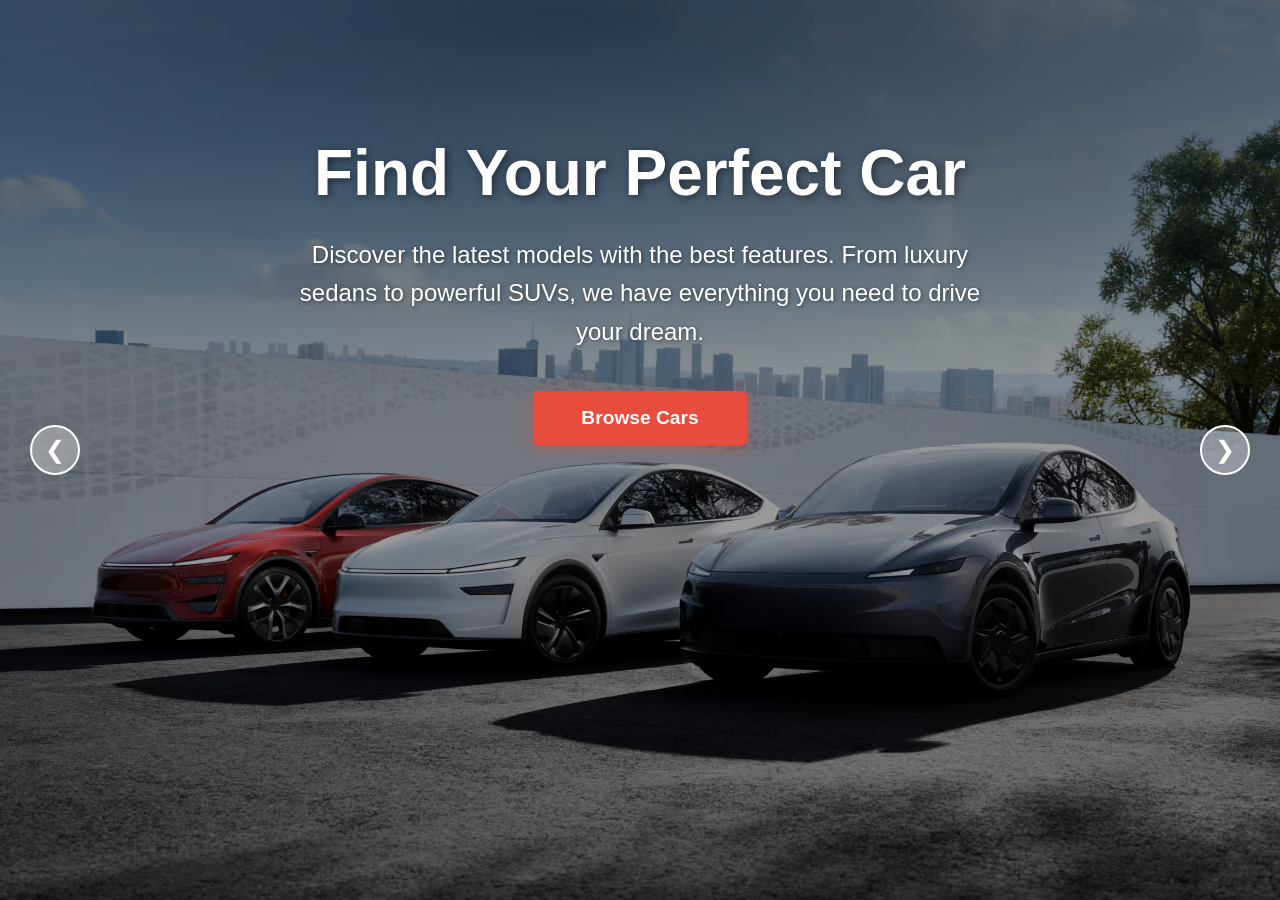
<file: test1.html>
<!DOCTYPE html>
<html lang="en">
<head>
    <meta charset="UTF-8">
    <meta name="viewport" content="width=device-width, initial-scale=1.0">
    <title>Car Website - Hero Section</title>
    <link rel="stylesheet" href="/styles/hero.css">
</head>
<body>
    <section class="hero">
        <!-- Background Image Slider -->
        <div class="hero-background">
            <img src="/images/hero_img1.avif" alt="Car Background 1" class="background-img active">
            <img src="/images/hero_img2.avif" alt="Car Background 2" class="background-img">
            <img src="/images/hero_img3.avif" alt="Car Background 3" class="background-img">
        </div>

        <!-- Arrow Buttons for Image Switching -->
        <button class="arrow-btn left" id="prevBtn">&#10094;</button>
        <button class="arrow-btn right" id="nextBtn">&#10095;</button>

        <!-- Hero Content -->
        <div class="hero-content">
            <h1 class="hero-header">Find Your Perfect Car</h1>
            <p class="hero-paragraph">Discover the latest models with the best features. From luxury sedans to powerful SUVs, we have everything you need to drive your dream.</p>
            <button class="cta-button">Browse Cars</button>
        </div>
    </section>
</body>
</html>
</file>
<file: styles/hero.css>
* {
    margin: 0;
    padding: 0;
    box-sizing: border-box;
}

body {
    font-family: 'Segoe UI', Tahoma, Geneva, Verdana, sans-serif;
}

.hero {
    position: relative;
    width: 100%;
    height: 100vh;
    overflow: hidden;
}

/* Background Image Styles */
.hero-background {
    position: absolute;
    top: 0;
    left: 0;
    width: 100%;
    height: 100%;
}

.background-img {
    position: absolute;
    top: 0;
    left: 0;
    width: 100%;
    height: 100%;
    object-fit: cover;
    opacity: 0;
    transition: opacity 0.8s ease-in-out;
}

.background-img.active {
    opacity: 1;
}

/* Dark Overlay for Better Text Readability */
.hero-background::after {
    content: '';
    position: absolute;
    top: 0;
    left: 0;
    width: 100%;
    height: 100%;
    background: rgba(0, 0, 0, 0.4);
}

/* Arrow Buttons */
.arrow-btn {
    position: absolute;
    top: 50%;
    transform: translateY(-50%);
    width: 50px;
    height: 50px;
    background: rgba(255, 255, 255, 0.3);
    border: 2px solid white;
    border-radius: 50%;
    color: white;
    font-size: 24px;
    cursor: pointer;
    z-index: 10;
    transition: all 0.3s ease;
}

.arrow-btn:hover {
    background: rgba(255, 255, 255, 0.6);
    transform: translateY(-50%) scale(1.1);
}

.arrow-btn.left {
    left: 30px;
}

.arrow-btn.right {
    right: 30px;
}

/* Hero Content */
.hero-content {
    position: relative;
    z-index: 10;
    width: 100%;
    height: 100%;
    display: flex;
    flex-direction: column;
    justify-content: flex-start;
    align-items: center;
    padding-top: 15vh; /* Little space from the top */
    text-align: center;
}

.hero-header {
    font-size: 4rem;
    font-weight: 700;
    color: white;
    margin-bottom: 1.5rem;
    text-shadow: 2px 2px 8px rgba(0, 0, 0, 0.5);
    line-height: 1.2;
}

.hero-paragraph {
    font-size: 1.5rem;
    color: white;
    margin-bottom: 2.5rem;
    max-width: 700px;
    text-shadow: 1px 1px 4px rgba(0, 0, 0, 0.5);
    line-height: 1.6;
}

/* CTA Button */
.cta-button {
    padding: 1rem 3rem;
    font-size: 1.2rem;
    font-weight: 600;
    color: white;
    background: #e74c3c;
    border: none;
    border-radius: 5px;
    cursor: pointer;
    text-decoration: none;
    transition: all 0.3s ease;
    box-shadow: 0 4px 15px rgba(231, 76, 60, 0.4);
}

.cta-button:hover {
    background: #c0392b;
    transform: translateY(-2px);
    box-shadow: 0 6px 20px rgba(231, 76, 60, 0.6);
}

/* Responsive Design */
@media (max-width: 768px) {
    .hero-header {
        font-size: 2.5rem;
    }
    
    .hero-paragraph {
        font-size: 1.1rem;
        max-width: 500px;
    }
    
    .arrow-btn {
        width: 40px;
        height: 40px;
        font-size: 18px;
    }
    
    .arrow-btn.left {
        left: 15px;
    }
    
    .arrow-btn.right {
        right: 15px;
    }
    
    .hero-content {
        padding-top: 20vh;
    }
}
</file>
